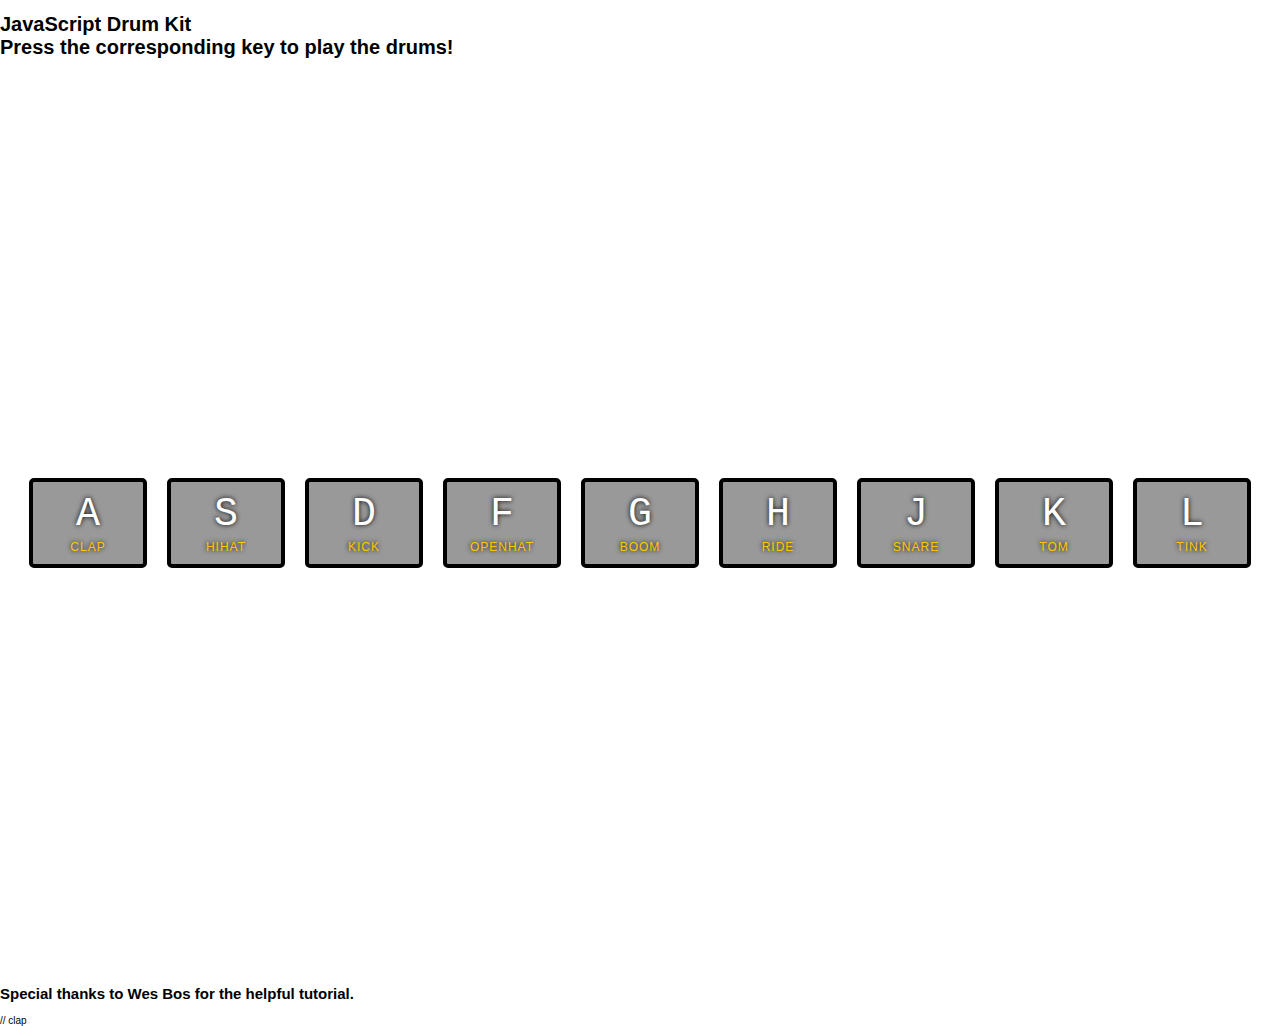
<file: index.html>
<!DOCTYPE html>
<html lang="en">
<head>
  <meta charset="UTF-8">
  <title>JS Drum Kit</title>
  <link rel="stylesheet" href="style.css">
</head>
<body>

<h1>JavaScript Drum Kit<br><span id="h1_subtext">Press the corresponding key to play the drums!</span></h1>

  <div class="keys">
    <div data-key="65" class="key">
      <kbd>A</kbd>
      <span class="sound">clap</span>
    </div>
    <div data-key="83" class="key">
      <kbd>S</kbd>
      <span class="sound">hihat</span>
    </div>
    <div data-key="68" class="key">
      <kbd>D</kbd>
      <span class="sound">kick</span>
    </div>
    <div data-key="70" class="key">
      <kbd>F</kbd>
      <span class="sound">openhat</span>
    </div>
    <div data-key="71" class="key">
      <kbd>G</kbd>
      <span class="sound">boom</span>
    </div>
    <div data-key="72" class="key">
      <kbd>H</kbd>
      <span class="sound">ride</span>
    </div>
    <div data-key="74" class="key">
      <kbd>J</kbd>
      <span class="sound">snare</span>
    </div>
    <div data-key="75" class="key">
      <kbd>K</kbd>
      <span class="sound">tom</span>
    </div>
    <div data-key="76" class="key">
      <kbd>L</kbd>
      <span class="sound">tink</span>
    </div>
  </div>

  <h2>Special thanks to Wes Bos for the helpful tutorial.</h2>

  <audio data-key="65" src="sounds/clap.wav"></audio> // clap
  <audio data-key="83" src="sounds/hihat.wav"></audio>
  <audio data-key="68" src="sounds/kick.wav"></audio>
  <audio data-key="70" src="sounds/openhat.wav"></audio>
  <audio data-key="71" src="sounds/boom.wav"></audio>
  <audio data-key="72" src="sounds/ride.wav"></audio>
  <audio data-key="74" src="sounds/snare.wav"></audio>
  <audio data-key="75" src="sounds/tom.wav"></audio>
  <audio data-key="76" src="sounds/tink.wav"></audio>

<script>

function removeTransition(event) {
    if (event.propertyName !== 'transform') return; // skip it if it's not a transform
    this.classList.remove('playing'); // removes class to affect styling of keys
  }

function playSound(event) {
  const audio = document.querySelector(`audio[data-key="${event.keyCode}"]`);
  const key = document.querySelector(`div[data-key="${event.keyCode}"]`);
  if (!audio) return; // if there is no audio then the function is prevented from runnin
  audio.currentTime = 0; // rewinds the audio clip to its start
  audio.play();
  key.classList.add('playing'); // adds class to affect styling of keys
}

  const keys = document.querySelectorAll('.key');
  keys.forEach(key => key.addEventListener('transitionend', removeTransition));
  window.addEventListener('keydown', playSound); // calling function that plays the soundbytes 

</script>


</body>
</html>
</file>
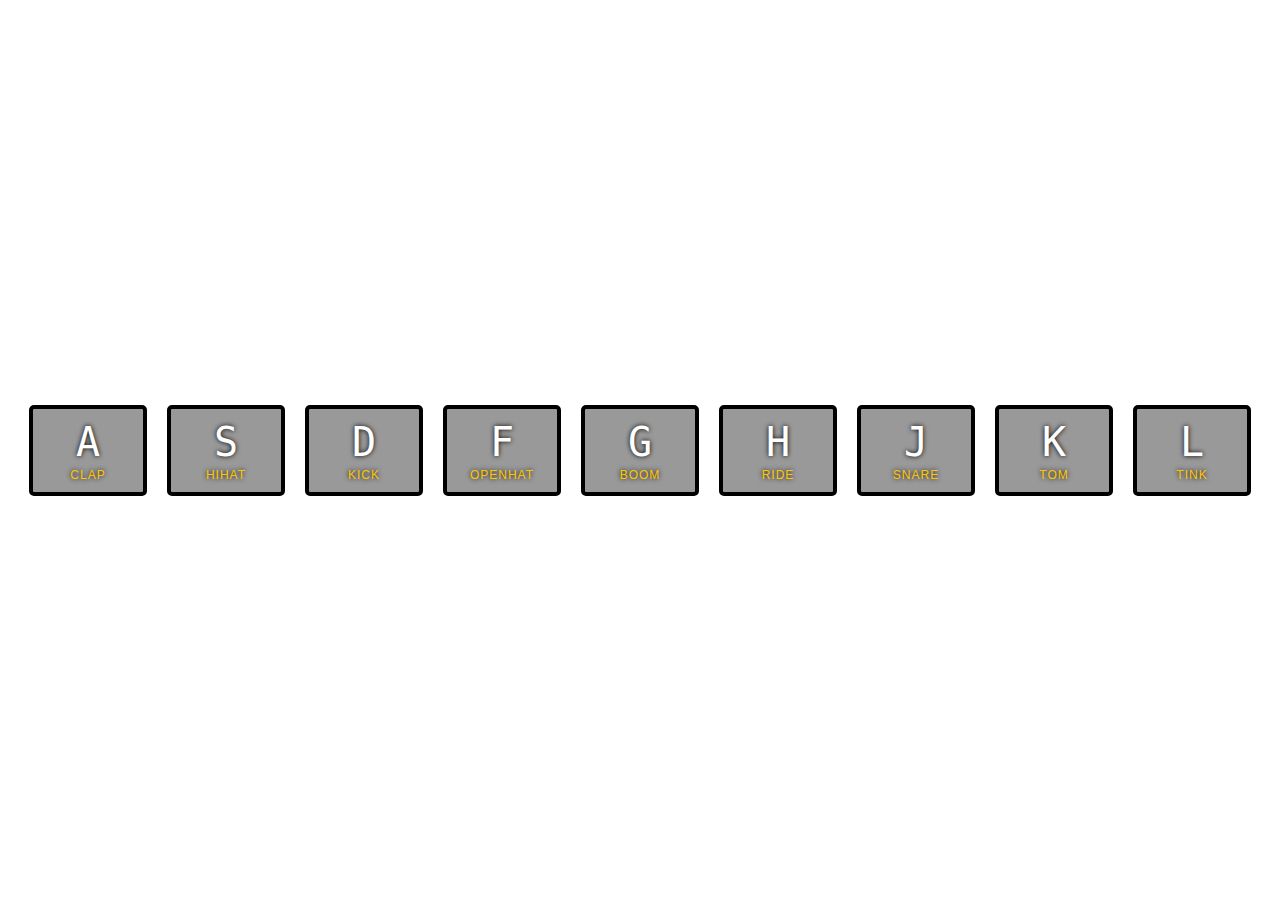
<file: index-FINISHED.html>
<!DOCTYPE html>
<html lang="en">
<head>
  <meta charset="UTF-8">
  <title>JS Drum Kit</title>
  <link rel="stylesheet" href="style.css">
</head>
<body>


  <div class="keys">
    <div data-key="65" class="key">
      <kbd>A</kbd>
      <span class="sound">clap</span>
    </div>
    <div data-key="83" class="key">
      <kbd>S</kbd>
      <span class="sound">hihat</span>
    </div>
    <div data-key="68" class="key">
      <kbd>D</kbd>
      <span class="sound">kick</span>
    </div>
    <div data-key="70" class="key">
      <kbd>F</kbd>
      <span class="sound">openhat</span>
    </div>
    <div data-key="71" class="key">
      <kbd>G</kbd>
      <span class="sound">boom</span>
    </div>
    <div data-key="72" class="key">
      <kbd>H</kbd>
      <span class="sound">ride</span>
    </div>
    <div data-key="74" class="key">
      <kbd>J</kbd>
      <span class="sound">snare</span>
    </div>
    <div data-key="75" class="key">
      <kbd>K</kbd>
      <span class="sound">tom</span>
    </div>
    <div data-key="76" class="key">
      <kbd>L</kbd>
      <span class="sound">tink</span>
    </div>
  </div>

  <audio data-key="65" src="sounds/clap.wav"></audio>
  <audio data-key="83" src="sounds/hihat.wav"></audio>
  <audio data-key="68" src="sounds/kick.wav"></audio>
  <audio data-key="70" src="sounds/openhat.wav"></audio>
  <audio data-key="71" src="sounds/boom.wav"></audio>
  <audio data-key="72" src="sounds/ride.wav"></audio>
  <audio data-key="74" src="sounds/snare.wav"></audio>
  <audio data-key="75" src="sounds/tom.wav"></audio>
  <audio data-key="76" src="sounds/tink.wav"></audio>

<script>
  function removeTransition(e) {
    if (e.propertyName !== 'transform') return;
    e.target.classList.remove('playing');
  }

  function playSound(e) {
    const audio = document.querySelector(`audio[data-key="${e.keyCode}"]`);
    const key = document.querySelector(`div[data-key="${e.keyCode}"]`);
    if (!audio) return;

    key.classList.add('playing');
    audio.currentTime = 0;
    audio.play();
  }

  const keys = Array.from(document.querySelectorAll('.key'));
  keys.forEach(key => key.addEventListener('transitionend', removeTransition));
  window.addEventListener('keydown', playSound);
</script>


</body>
</html>
</file>
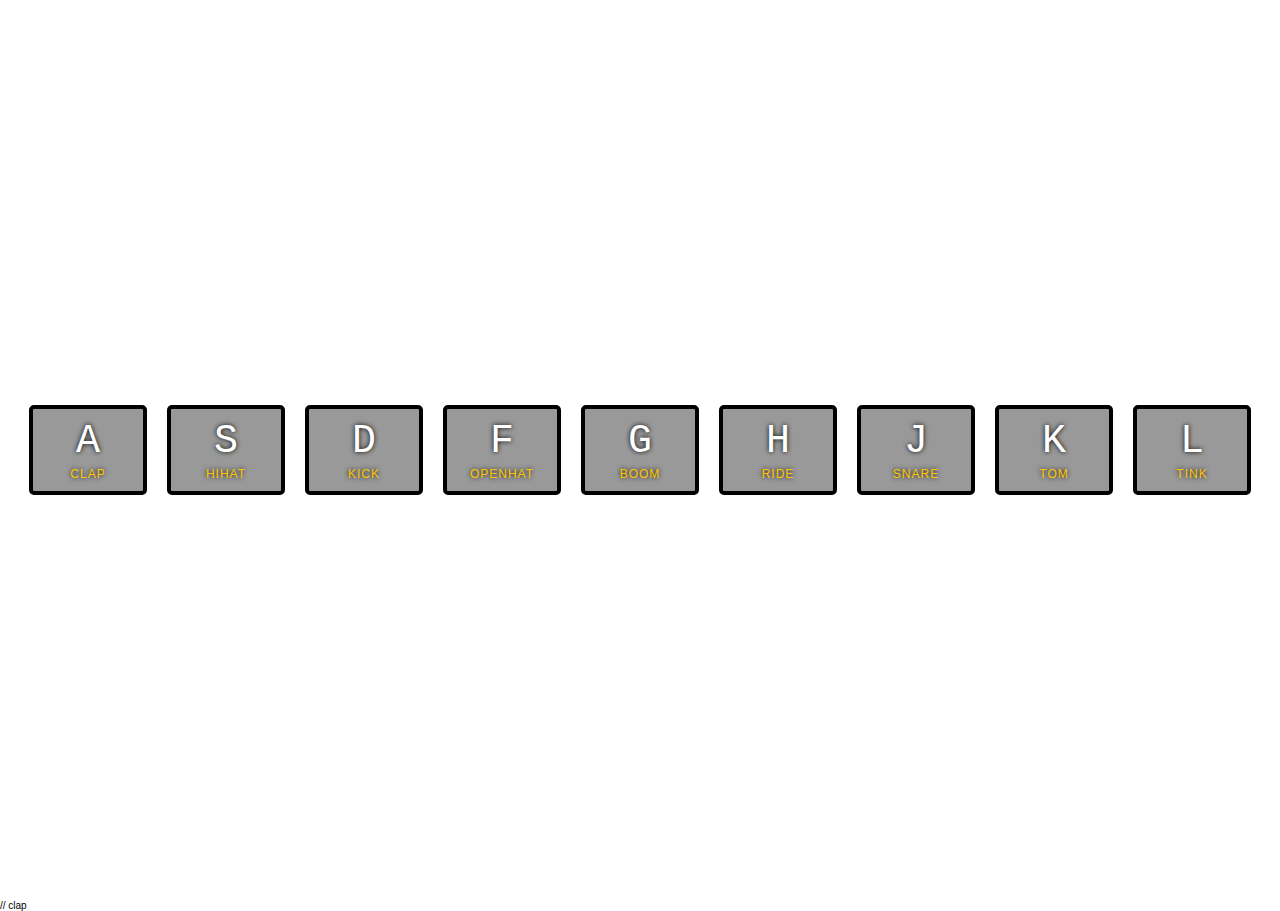
<file: index-START.html>
<!DOCTYPE html>
<html lang="en">
<head>
  <meta charset="UTF-8">
  <title>JS Drum Kit</title>
  <link rel="stylesheet" href="style.css">
</head>
<body>


  <div class="keys">
    <div data-key="65" class="key">
      <kbd>A</kbd>
      <span class="sound">clap</span>
    </div>
    <div data-key="83" class="key">
      <kbd>S</kbd>
      <span class="sound">hihat</span>
    </div>
    <div data-key="68" class="key">
      <kbd>D</kbd>
      <span class="sound">kick</span>
    </div>
    <div data-key="70" class="key">
      <kbd>F</kbd>
      <span class="sound">openhat</span>
    </div>
    <div data-key="71" class="key">
      <kbd>G</kbd>
      <span class="sound">boom</span>
    </div>
    <div data-key="72" class="key">
      <kbd>H</kbd>
      <span class="sound">ride</span>
    </div>
    <div data-key="74" class="key">
      <kbd>J</kbd>
      <span class="sound">snare</span>
    </div>
    <div data-key="75" class="key">
      <kbd>K</kbd>
      <span class="sound">tom</span>
    </div>
    <div data-key="76" class="key">
      <kbd>L</kbd>
      <span class="sound">tink</span>
    </div>
  </div>

  <audio data-key="65" src="sounds/clap.wav"></audio> // clap
  <audio data-key="83" src="sounds/hihat.wav"></audio>
  <audio data-key="68" src="sounds/kick.wav"></audio>
  <audio data-key="70" src="sounds/openhat.wav"></audio>
  <audio data-key="71" src="sounds/boom.wav"></audio>
  <audio data-key="72" src="sounds/ride.wav"></audio>
  <audio data-key="74" src="sounds/snare.wav"></audio>
  <audio data-key="75" src="sounds/tom.wav"></audio>
  <audio data-key="76" src="sounds/tink.wav"></audio>

<script>

function removeTransition(event) {
    if (event.propertyName !== 'transform') return; // skip it if it's not a transform
    this.classList.remove('playing');
  }

function playSound(event) {
  const audio = document.querySelector(`audio[data-key="${event.keyCode}"]`);
  const key = document.querySelector(`div[data-key="${event.keyCode}"]`);
  if (!audio) return; // if there is no audio then the function is prevented from runnin
  audio.currentTime = 0; // rewinds the audio clip to its start
  audio.play();
  key.classList.add('playing');
}

  const keys = document.querySelectorAll('.key');
  keys.forEach(key => key.addEventListener('transitionend', removeTransition));
  window.addEventListener('keydown', playSound);
</script>


</body>
</html>
</file>
<file: style.css>
html {
  font-size: 10px;
  background: url(https://i.imgur.com/b9r5sEL.jpg) bottom center;
  background-size: cover;
}

body,html {
  margin: 0;
  padding: 0;
  font-family: sans-serif;
}

.keys {
  display: flex;
  flex: 1;
  min-height: 100vh;
  align-items: center;
  justify-content: center;
}

.key {
  border: .4rem solid black;
  border-radius: .5rem;
  margin: 1rem;
  font-size: 1.5rem;
  padding: 1rem .5rem;
  transition: all .07s ease;
  width: 10rem;
  text-align: center;
  color: white;
  background: rgba(0,0,0,0.4);
  text-shadow: 0 0 .5rem black;
}

.playing {
  transform: scale(1.1);
  border-color: #ffc600;
  box-shadow: 0 0 1rem #ffc600;
}

kbd {
  display: block;
  font-size: 4rem;
}

.sound {
  font-size: 1.2rem;
  text-transform: uppercase;
  letter-spacing: .1rem;
  color: #ffc600;
}
</file>
